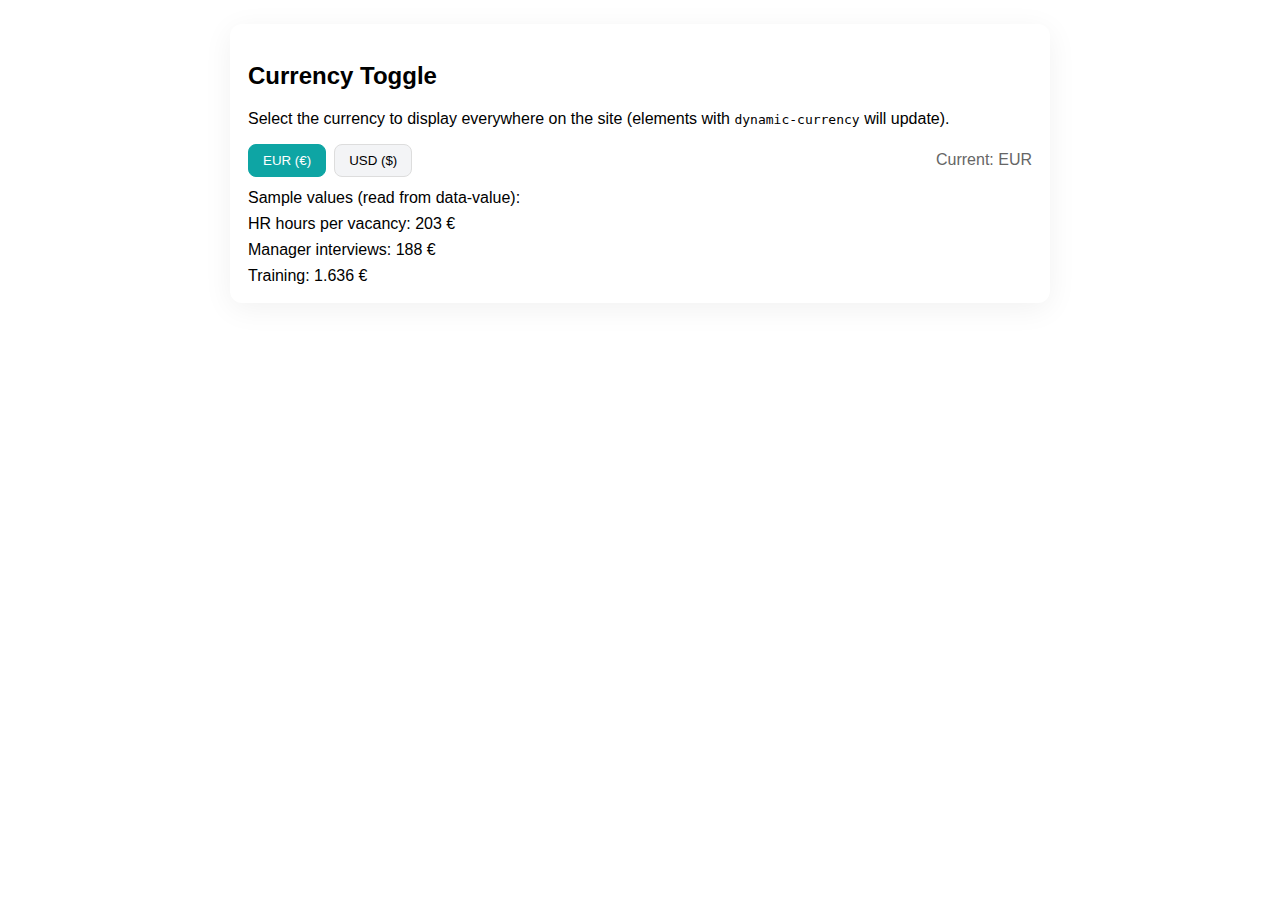
<file: currency-toggle.html>
<!DOCTYPE html>
<html lang="en">
<head>
    <meta charset="utf-8" />
    <meta name="viewport" content="width=device-width, initial-scale=1" />
    <title>Currency Toggle — EUR / USD</title>
    <style>
        body { font-family: Arial, sans-serif; padding: 24px; max-width: 820px; margin: 0 auto; }
        .card { background: #fff; padding: 18px; border-radius: 12px; box-shadow: 0 6px 30px rgba(0,0,0,0.06); }
        .controls { display:flex; gap:8px; align-items:center; margin-bottom:12px; }
        button { padding:8px 14px; border-radius:8px; border:1px solid #ddd; background:#f3f4f6; cursor:pointer; }
        button.active { background:#0ea5a4; color:white; border-color:#0ea5a4; }
        .sample { margin-top:12px; display:grid; gap:8px; }
    </style>
</head>
<body>
    <div class="card">
        <h2>Currency Toggle</h2>
        <p>Select the currency to display everywhere on the site (elements with <code>dynamic-currency</code> will update).</p>
        <div class="controls">
            <button id="btn-eur">EUR (€)</button>
            <button id="btn-usd">USD ($)</button>
            <div style="margin-left:auto;color:#666">Current: <span id="current-currency">EUR</span></div>
        </div>

        <div class="sample">
            <div>Sample values (read from data-value):</div>
            <div class="flex-row">HR hours per vacancy: <span class="font-medium dynamic-currency" data-value="203">--</span></div>
            <div class="flex-row">Manager interviews: <span class="font-medium dynamic-currency" data-value="188">--</span></div>
            <div class="flex-row">Training: <span class="font-medium dynamic-currency" data-value="1636">--</span></div>
        </div>
    </div>

    <script>
        (function(){
            const btnEur = document.getElementById('btn-eur');
            const btnUsd = document.getElementById('btn-usd');
            const currentLabel = document.getElementById('current-currency');

            function formatDynamic(currency) {
                const locale = currency === 'EUR' ? 'de-DE' : 'en-US';
                document.querySelectorAll('.dynamic-currency').forEach(el => {
                    const v = parseFloat(el.getAttribute('data-value')) || 0;
                    el.textContent = new Intl.NumberFormat(locale, { style:'currency', currency: currency, minimumFractionDigits:0 }).format(v);
                });
                localStorage.setItem('preferredCurrency', currency);
                currentLabel.textContent = currency;
                btnEur.classList.toggle('active', currency === 'EUR');
                btnUsd.classList.toggle('active', currency === 'USD');
            }

            btnEur.addEventListener('click', () => formatDynamic('EUR'));
            btnUsd.addEventListener('click', () => formatDynamic('USD'));

            // On load apply persisted preference or default to EUR
            const pref = localStorage.getItem('preferredCurrency') || 'EUR';
            formatDynamic(pref);
        })();
    </script>
</body>
</html>
</file>
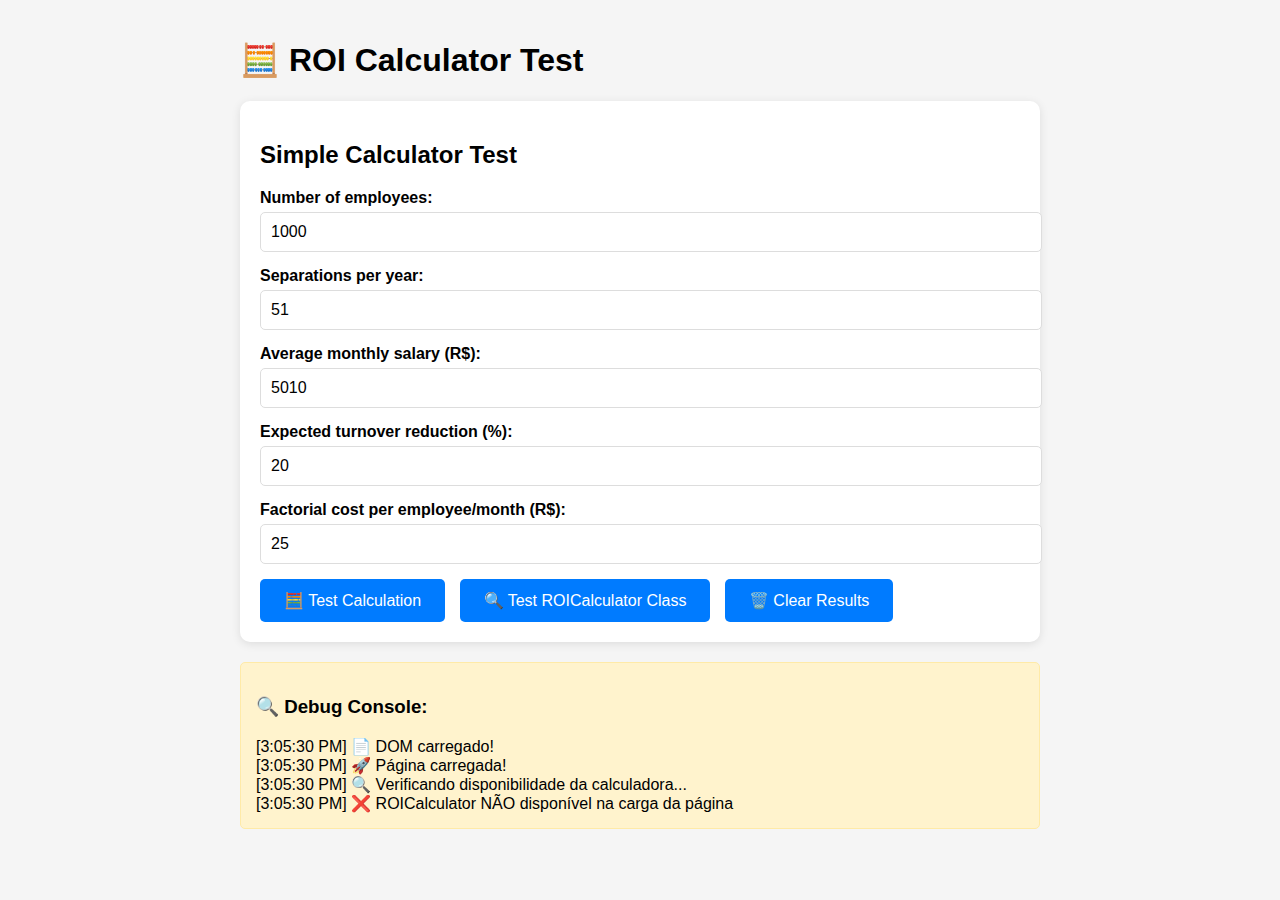
<file: teste-calculadora.html>
<!DOCTYPE html>
<html lang="en">
<head>
    <meta charset="UTF-8">
    <meta name="viewport" content="width=device-width, initial-scale=1.0">
    <title>ROI Calculator Test</title>
    <style>
        body {
            font-family: Arial, sans-serif;
            max-width: 800px;
            margin: 0 auto;
            padding: 20px;
            background: #f5f5f5;
        }
        .test-container {
            background: white;
            padding: 20px;
            border-radius: 10px;
            box-shadow: 0 2px 10px rgba(0,0,0,0.1);
            margin-bottom: 20px;
        }
        .input-group {
            margin-bottom: 15px;
        }
        label {
            display: block;
            margin-bottom: 5px;
            font-weight: bold;
        }
        input {
            width: 100%;
            padding: 10px;
            border: 1px solid #ddd;
            border-radius: 5px;
            font-size: 16px;
        }
        button {
            background: #007bff;
            color: white;
            padding: 12px 24px;
            border: none;
            border-radius: 5px;
            font-size: 16px;
            cursor: pointer;
            margin-right: 10px;
        }
        button:hover {
            background: #0056b3;
        }
        .results {
            background: #f8f9fa;
            padding: 15px;
            border-radius: 5px;
            margin-top: 20px;
            display: none;
        }
        .debug {
            background: #fff3cd;
            border: 1px solid #ffeaa7;
            padding: 15px;
            border-radius: 5px;
            margin-top: 20px;
        }
    </style>
</head>
<body>
    <h1>🧮 ROI Calculator Test</h1>
    
    <div class="test-container">
        <h2>Simple Calculator Test</h2>
        
        <div class="input-group">
            <label for="employees">Number of employees:</label>
            <input type="number" id="employees" value="1000" min="1">
        </div>
        
        <div class="input-group">
            <label for="separations">Separations per year:</label>
            <input type="number" id="separations" value="51" min="0">
        </div>
        
        <div class="input-group">
            <label for="salary">Average monthly salary (R$):</label>
            <input type="number" id="salary" value="5010" min="0" step="10">
        </div>
        
        <div class="input-group">
            <label for="turnover-reduction">Expected turnover reduction (%):</label>
            <input type="number" id="turnover-reduction" value="20" min="0" max="100">
        </div>
        
        <div class="input-group">
            <label for="software-cost">Factorial cost per employee/month (R$):</label>
            <input type="number" id="software-cost" value="25" min="0" step="1">
        </div>
        
        <button onclick="testCalculation()">🧮 Test Calculation</button>
        <button onclick="testROICalculator()">🔍 Test ROICalculator Class</button>
        <button onclick="clearResults()">🗑️ Clear Results</button>
        
        <div id="results" class="results">
            <h3>📊 Test Results:</h3>
            <div id="results-content"></div>
        </div>
    </div>
    
    <div class="debug">
        <h3>🔍 Debug Console:</h3>
        <div id="debug-content"></div>
    </div>

    <script>
        // Função para adicionar mensagens de debug
        function addDebug(message) {
            const debugContent = document.getElementById('debug-content');
            const timestamp = new Date().toLocaleTimeString();
            debugContent.innerHTML += `<div>[${timestamp}] ${message}</div>`;
            console.log(message);
        }
        
        // Função para mostrar resultados
        function showResults(content) {
            const results = document.getElementById('results');
            const resultsContent = document.getElementById('results-content');
            resultsContent.innerHTML = content;
            results.style.display = 'block';
        }
        
        // Função para limpar resultados
        function clearResults() {
            document.getElementById('results').style.display = 'none';
            document.getElementById('debug-content').innerHTML = '';
        }
        
        // Teste simples de cálculo
        function testCalculation() {
            addDebug('🧮 Iniciando teste de cálculo...');
            
            try {
                const employees = parseInt(document.getElementById('employees').value);
                const separations = parseInt(document.getElementById('separations').value);
                const salary = parseFloat(document.getElementById('salary').value);
                const turnoverReduction = parseFloat(document.getElementById('turnover-reduction').value) / 100;
                const softwareCost = parseFloat(document.getElementById('software-cost').value);
                
                addDebug(`📊 Dados: ${employees} empregados, ${separations} desligamentos, R$ ${salary} salário`);
                
                // Cálculo simples de turnover
                const turnoverRate = (separations / employees) * 100;
                const annualSalaryCost = separations * salary * 3; // 3 meses
                const annualSoftwareCost = employees * softwareCost * 12;
                const savings = annualSalaryCost * turnoverReduction;
                const roi = annualSoftwareCost > 0 ? (savings - annualSoftwareCost) / annualSoftwareCost * 100 : 0;
                
                const results = `
                    <p><strong>Taxa de Turnover:</strong> ${turnoverRate.toFixed(1)}%</p>
                    <p><strong>Annual Salary Cost:</strong> R$ ${annualSalaryCost.toLocaleString('pt-BR')}</p>
                    <p><strong>Annual Factorial Investment:</strong> R$ ${annualSoftwareCost.toLocaleString('pt-BR')}</p>
                    <p><strong>Expected Savings:</strong> R$ ${savings.toLocaleString('pt-BR')}</p>
                    <p><strong>ROI Estimado:</strong> ${roi.toFixed(0)}%</p>
                `;
                
                showResults(results);
                addDebug('✅ Cálculo simples executado com sucesso!');
                
            } catch (error) {
                addDebug(`❌ Erro no cálculo: ${error.message}`);
                showResults(`<p style="color: red;">Erro: ${error.message}</p>`);
            }
        }
        
        // Teste da classe ROICalculator
        function testROICalculator() {
            addDebug('🔍 Testando se a classe ROICalculator está disponível...');
            
            if (typeof ROICalculator !== 'undefined') {
                addDebug('✅ Classe ROICalculator encontrada!');
                
                try {
                    const calculator = new ROICalculator();
                    addDebug('✅ Instância da calculadora criada com sucesso!');
                    
                    // Testar cálculo
                    calculator.calculate();
                    addDebug('✅ Método calculate() executado!');
                    
                    showResults('<p style="color: green;">✅ Classe ROICalculator funcionando perfeitamente!</p>');
                    
                } catch (error) {
                    addDebug(`❌ Erro ao usar ROICalculator: ${error.message}`);
                    showResults(`<p style="color: red;">Erro ao usar ROICalculator: ${error.message}</p>`);
                }
                
            } else {
                addDebug('❌ Classe ROICalculator NÃO encontrada!');
                showResults('<p style="color: red;">❌ Classe ROICalculator não está disponível</p>');
            }
        }
        
        // Verificar quando a página carrega
        window.addEventListener('load', function() {
            addDebug('🚀 Página carregada!');
            addDebug('🔍 Verificando disponibilidade da calculadora...');
            
            if (typeof ROICalculator !== 'undefined') {
                addDebug('✅ ROICalculator disponível na carga da página');
            } else {
                addDebug('❌ ROICalculator NÃO disponível na carga da página');
            }
        });
        
        // Verificar quando o DOM está pronto
        document.addEventListener('DOMContentLoaded', function() {
            addDebug('📄 DOM carregado!');
        });
    </script>
</body>
</html>
</file>
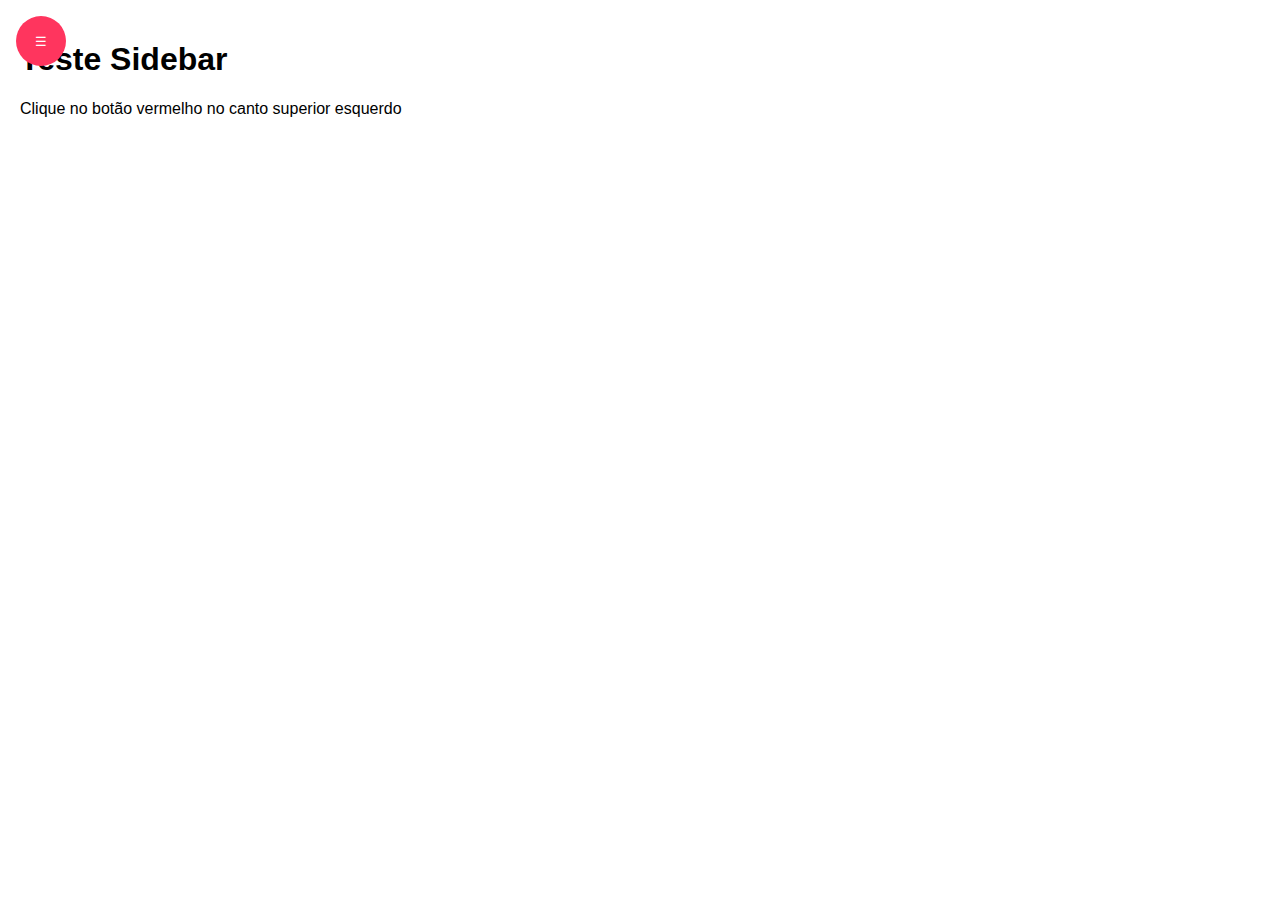
<file: teste-sidebar.html>
<!DOCTYPE html>
<html lang="pt-BR">
<head>
    <meta charset="UTF-8">
    <meta name="viewport" content="width=device-width, initial-scale=1.0">
    <title>Teste Sidebar</title>
    <style>
        body { margin: 0; padding: 20px; font-family: Arial, sans-serif; }
        .sidebar-toggle {
            position: fixed;
            top: 1rem;
            left: 1rem;
            z-index: 10000;
            background: #FF355E;
            border: none;
            color: white;
            width: 50px;
            height: 50px;
            border-radius: 50%;
            cursor: pointer;
        }
        .sidebar {
            position: fixed;
            top: 0;
            left: -300px;
            width: 300px;
            height: 100vh;
            background: #25253D;
            z-index: 9999;
            transition: left 0.3s ease-in-out;
        }
        .sidebar.open { left: 0; }
        .sidebar-overlay {
            position: fixed;
            top: 0;
            left: 0;
            width: 100%;
            height: 100%;
            background: rgba(0, 0, 0, 0.5);
            z-index: 9998;
            opacity: 0;
            visibility: hidden;
        }
        .sidebar-overlay.open { opacity: 1; visibility: visible; }
    </style>
</head>
<body>
    <h1>Teste Sidebar</h1>
    <p>Clique no botão vermelho no canto superior esquerdo</p>
    
    <button class="sidebar-toggle" id="sidebarToggle">☰</button>
    <div class="sidebar-overlay" id="sidebarOverlay"></div>
    <div class="sidebar" id="sidebar">
        <h2>Menu Lateral</h2>
        <p>Se você consegue ver isso, o sidebar está funcionando!</p>
        <button onclick="closeSidebar()">Fechar</button>
    </div>

    <script>
        const sidebarToggle = document.getElementById('sidebarToggle');
        const sidebar = document.getElementById('sidebar');
        const sidebarOverlay = document.getElementById('sidebarOverlay');
        
        sidebarToggle.addEventListener('click', () => {
            sidebar.classList.add('open');
            sidebarOverlay.classList.add('open');
        });
        
        function closeSidebar() {
            sidebar.classList.remove('open');
            sidebarOverlay.classList.remove('open');
        }
        
        sidebarOverlay.addEventListener('click', closeSidebar);
    </script>
</body>
</html>
</file>
